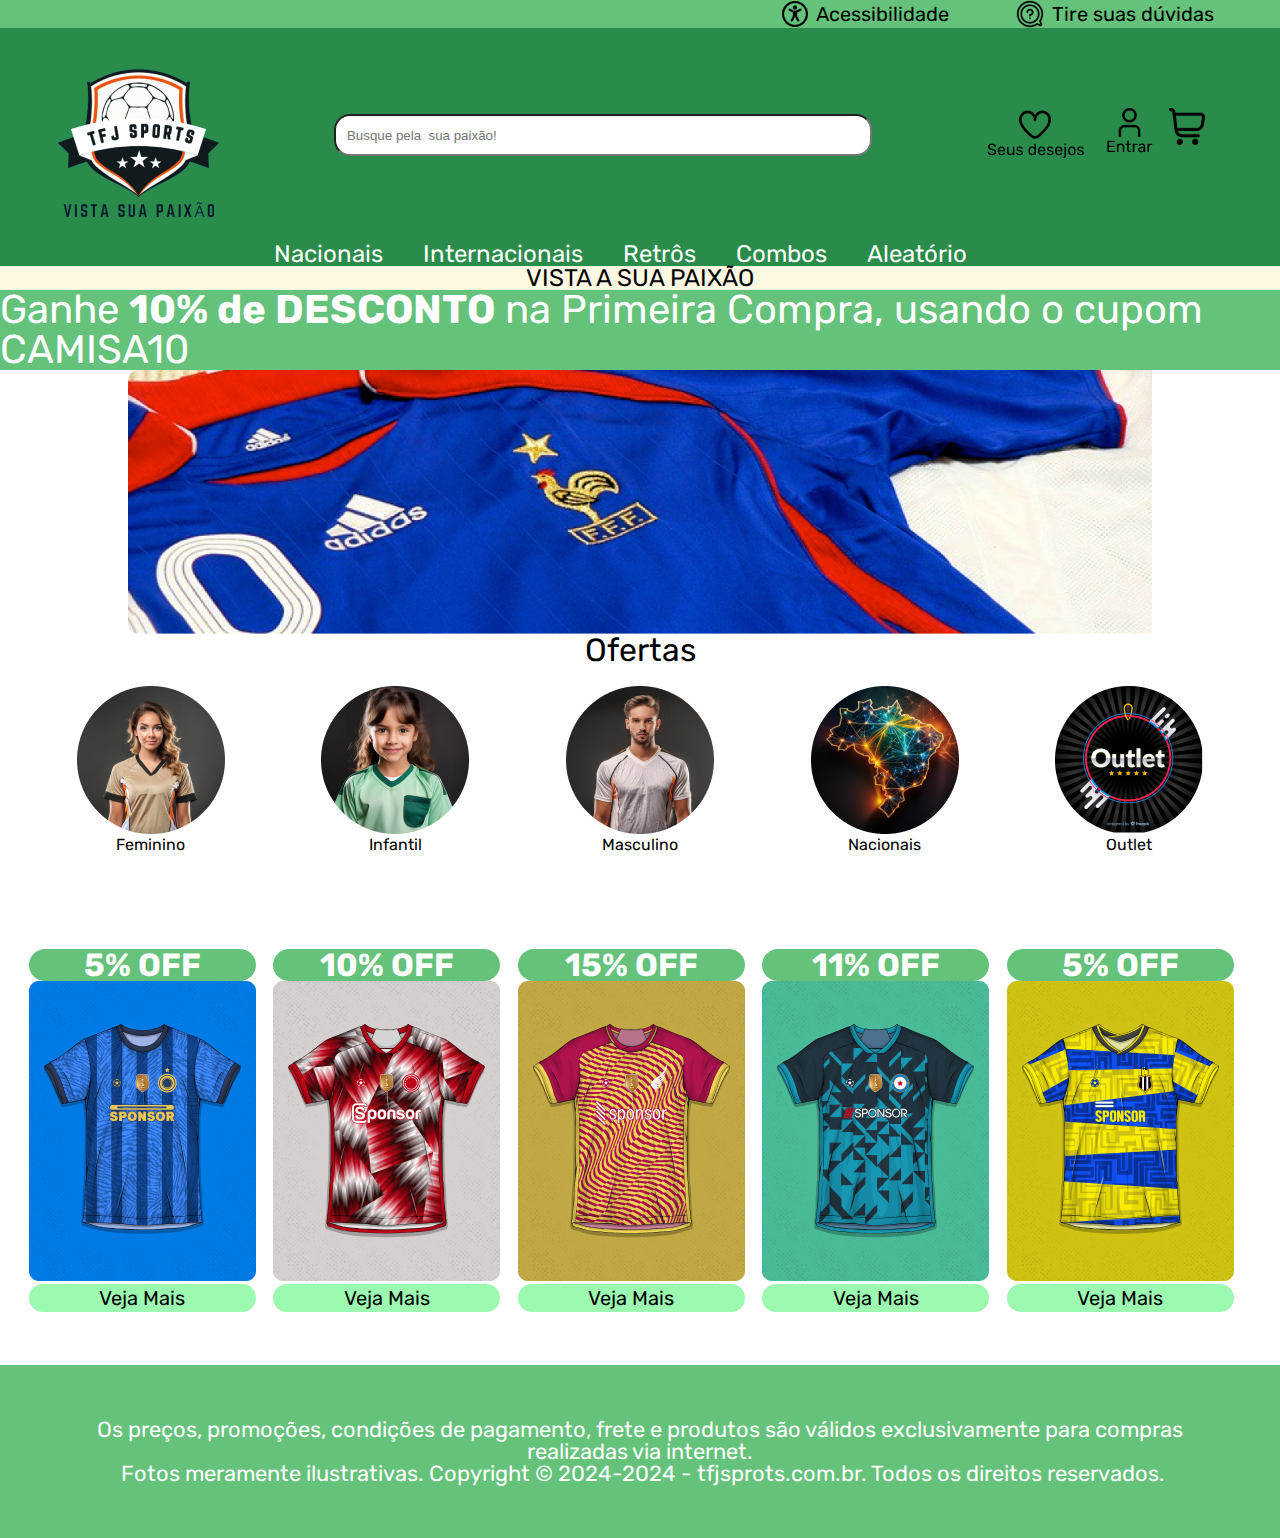
<file: index.html>
<!DOCTYPE html>
<html lang="en">

<head>
    <meta charset="UTF-8">
    <meta name="viewport" content="width=device-width, initial-scale=1.0">
    <title>tfjSPorts</title>
    <link rel="stylesheet" href="css/reset.css">
    <link rel="stylesheet" href="css/style.css">
</head>

<body>
    <header>
        <nav class="acessibilidade">
            <a href="">
                <img src="assets/img/acessibilidade.png" alt="">
                <p>Acessibilidade</p>
            </a>
            <a href="">
                <img src="assets/img/tireSuasDuvidas.png" alt="">
                <p>Tire suas dúvidas</p>
            </a>
        </nav>
        <nav class="principalNavegacaoCabecalho">

            <a href="index.html"><img class="logo" src="assets/img/logo.png  " alt=""></a>
            <input type="text" name="" id="barraPesquisaMenu" class="barraPesquisaMenu" placeholder="Busque pela  sua paixão!">
            <div class="icons">
                <a href=""><img src="assets/img/seusDesejos.svg" alt=""></a>
                <a href="login.html"><img src="assets/img/icon login.svg" alt=""></a>
                <a href=""><img src="assets/img/comprar.svg" alt=""></a>
            </div>

        </nav>

        <nav class="camisetasCategorias">
            <ul class="camisetasCategorias__lista">
                <li><a href="">Nacionais</a></li>
                <li><a href="">Internacionais</a></li>
                <li><a href="">Retrôs</a></li>
                <li><a href="">Combos</a></li>
                <li><a href="">Aleatório</a></li>
            </ul>
        </nav>

        <p class="frasefaixa">VISTA A SUA PAIXÃO</p>
    </header>
    <main>
        <p class="bannerDesconto">Ganhe <em>10% de DESCONTO</em> na Primeira Compra, usando o cupom CAMISA10</p>
        <img class="imagemBanner" src="assets/img/bannerCamiseta.png" alt="banner">

        <section>
            <div class="categoriasCarrossel">
                <h2 class="categoriasCarrossel__titulo">Ofertas</h2>
                <ul class="categoriasCarrossel__lista">
                    <li><a href=""><img src="assets/img/categoriaFeminina.png" alt=""><p>Feminino</p></a></li>
                    <li><a href=""><img src="assets/img/categoriaInfantil.png" alt=""><p>Infantil</p></a></li>
                    <li><a href=""><img src="assets/img/categoriaMasculina.png" alt=""><p>Masculino</p></a></li>
                    <li><a href=""><img src="assets/img/categoriaNacionais.png" alt=""><p>Nacionais</p></a></li>
                    <li><a href=""><img src="assets/img/outlet.png" alt=""><p>Outlet</p></a></li>
                </ul>
            </div>

            <div class="ofertasCamisetas">
                <div class="card">
                    <a href="ofertasCamisetas.html">
                        <p class="valorDesconto">5% OFF</p>
                        <img src="assets/img/camiseta1card.png" alt="">
                        <p class="vejaMais">Veja Mais</p>
                    </a>
                </div>
                <div class="card">
                    <a href="ofertasCamisetas.html">
                        <p class="valorDesconto">10% OFF</p>
                        <img src="assets/img/camiseta2card.png" alt="">
                        <p class="vejaMais">Veja Mais</p>
                    </a>
                </div>
                <div class="card">
                    <a href="ofertasCamisetas.html">
                        <p class="valorDesconto">15% OFF</p>
                        <img src="assets/img/camiseta3card.png" alt="">
                        <p class="vejaMais">Veja Mais</p>
                    </a>
                </div>
                <div class="card">
                    <a href="ofertasCamisetas.html">
                        <p class="valorDesconto">11% OFF</p>
                        <img src="assets/img/camiseta4card.png" alt="">
                        <p class="vejaMais">Veja Mais</p>
                    </a>
                </div>
                <div class="card">
                    <a href="ofertasCamisetas.html">
                        <p class="valorDesconto">5% OFF</p>
                        <img src="assets/img/camiseta5card.png" alt="">
                        <p class="vejaMais">Veja Mais</p>
                    </a>
                </div>
            </div>
            
        </section>
    </main>
    <footer>
        <p>Os preços, promoções, condições de pagamento, frete e produtos são válidos exclusivamente para compras realizadas via internet.<br> Fotos meramente ilustrativas. Copyright © 2024-2024 - tfjsprots.com.br. Todos os direitos reservados.</p>
    </footer>
</body>

</html>
</file>
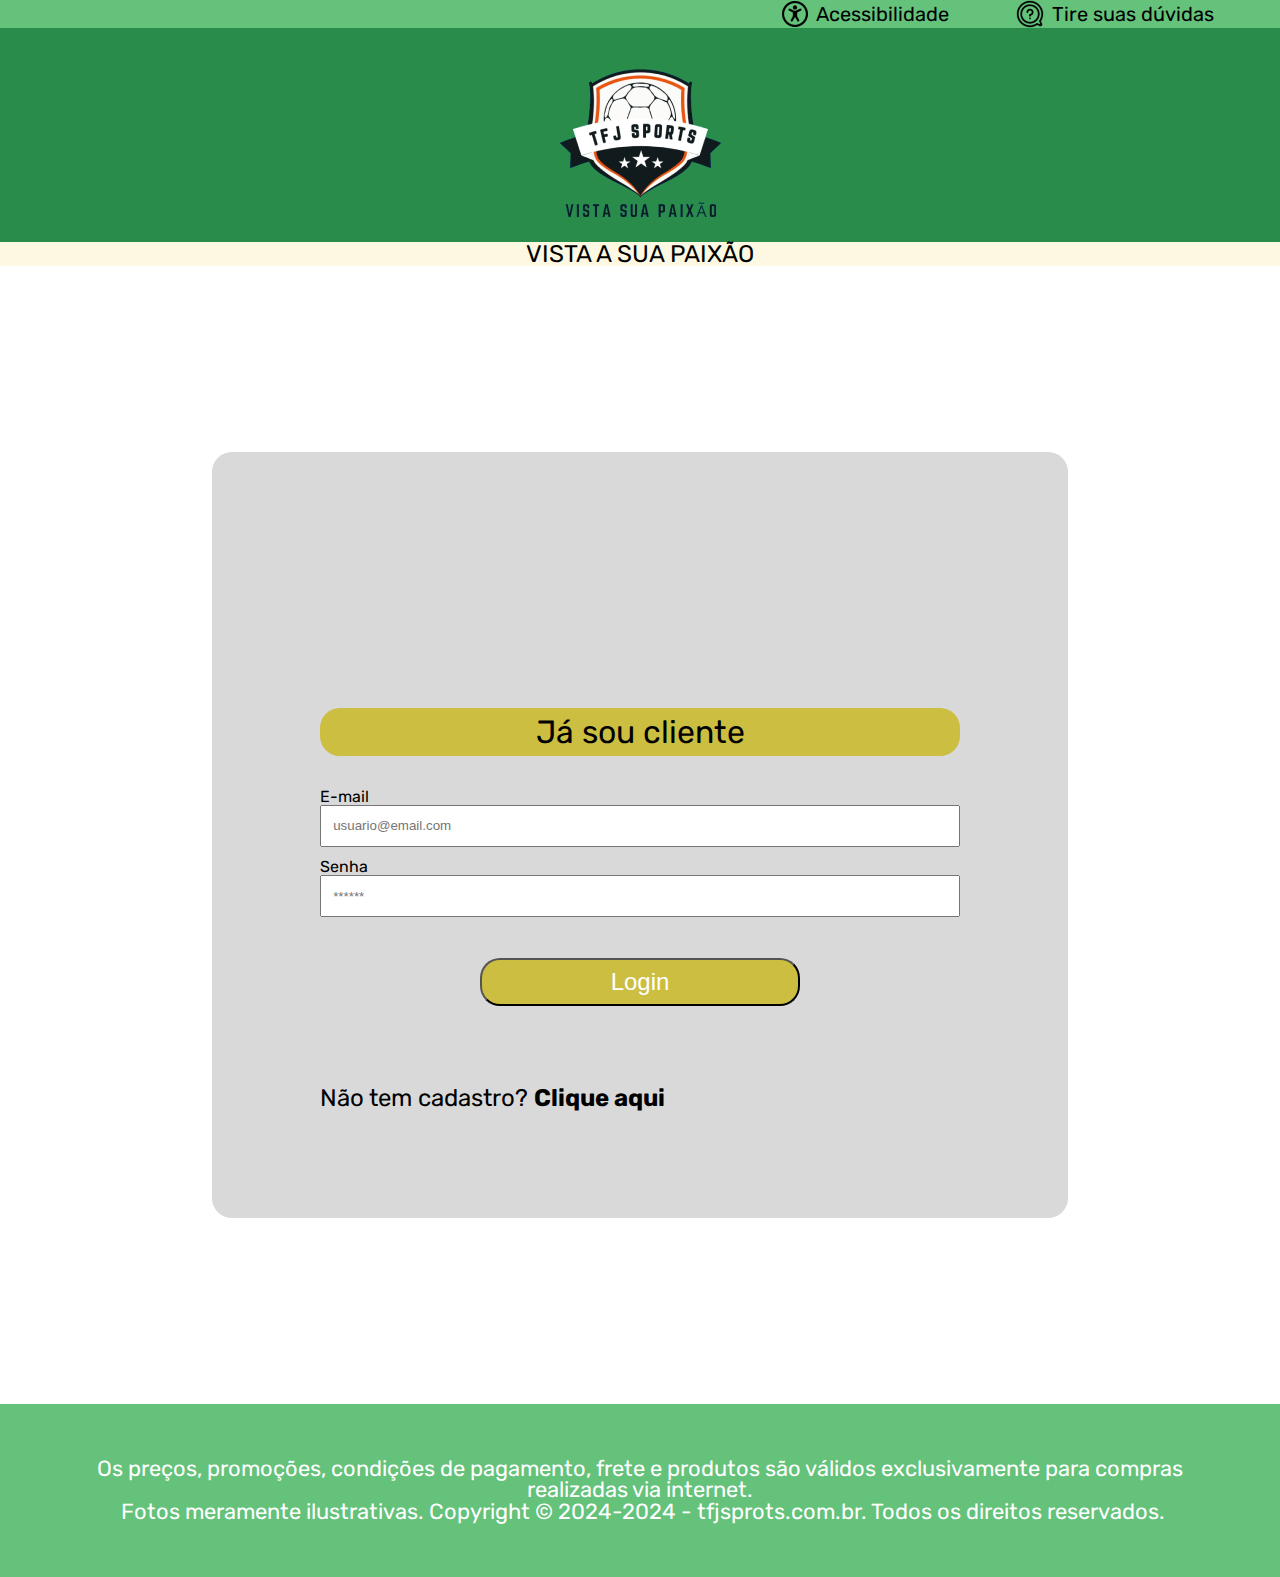
<file: cadastro.html>
<!DOCTYPE html>
<html lang="en">
<head>
    <meta charset="UTF-8">
    <meta name="viewport" content="width=device-width, initial-scale=1.0">
    <title>Document</title>
    <link rel="stylesheet" href="css/reset.css">
    <link rel="stylesheet" href="css/style.css">
    <link rel="stylesheet" href="css/form.css">
</head>
<body>
    <header>
        <nav class="acessibilidade">
            <a href="">
                <img src="assets/img/acessibilidade.png" alt="">
                <p>Acessibilidade</p>
            </a>
            <a href="">
                <img src="assets/img/tireSuasDuvidas.png" alt="">
                <p>Tire suas dúvidas</p>
            </a>
        </nav>
        <nav class="principalNavegacaoCabecalho">

            <a href="index.html"><img class="logo" src="assets/img/logo.png  " alt=""></a>

        </nav>

        <p class="frasefaixa">VISTA A SUA PAIXÃO</p>
    </header>
    <main>
        <form action="">
            <fieldset>
                <div>
                    <h2>Já sou cliente</h2>
                    <label for="">E-mail</label>
                    <input type="email" name="" id="" placeholder="usuario@email.com">
                    <label for="">Senha</label>
                    <input type="password" name="" id="" placeholder="******">
                    <button class="btnFormEnviar" type="submit">Login</button>
                    <p class="msgAuxiliarCadastro">Não tem cadastro? <a href="">Clique aqui</a></p>
                </div>
            </fieldset>
        </form>
    </main>
    <footer>
        <p>Os preços, promoções, condições de pagamento, frete e produtos são válidos exclusivamente para compras realizadas via internet.<br> Fotos meramente ilustrativas. Copyright © 2024-2024 - tfjsprots.com.br. Todos os direitos reservados.</p>
    </footer>
    
</body>
</html>
</file>
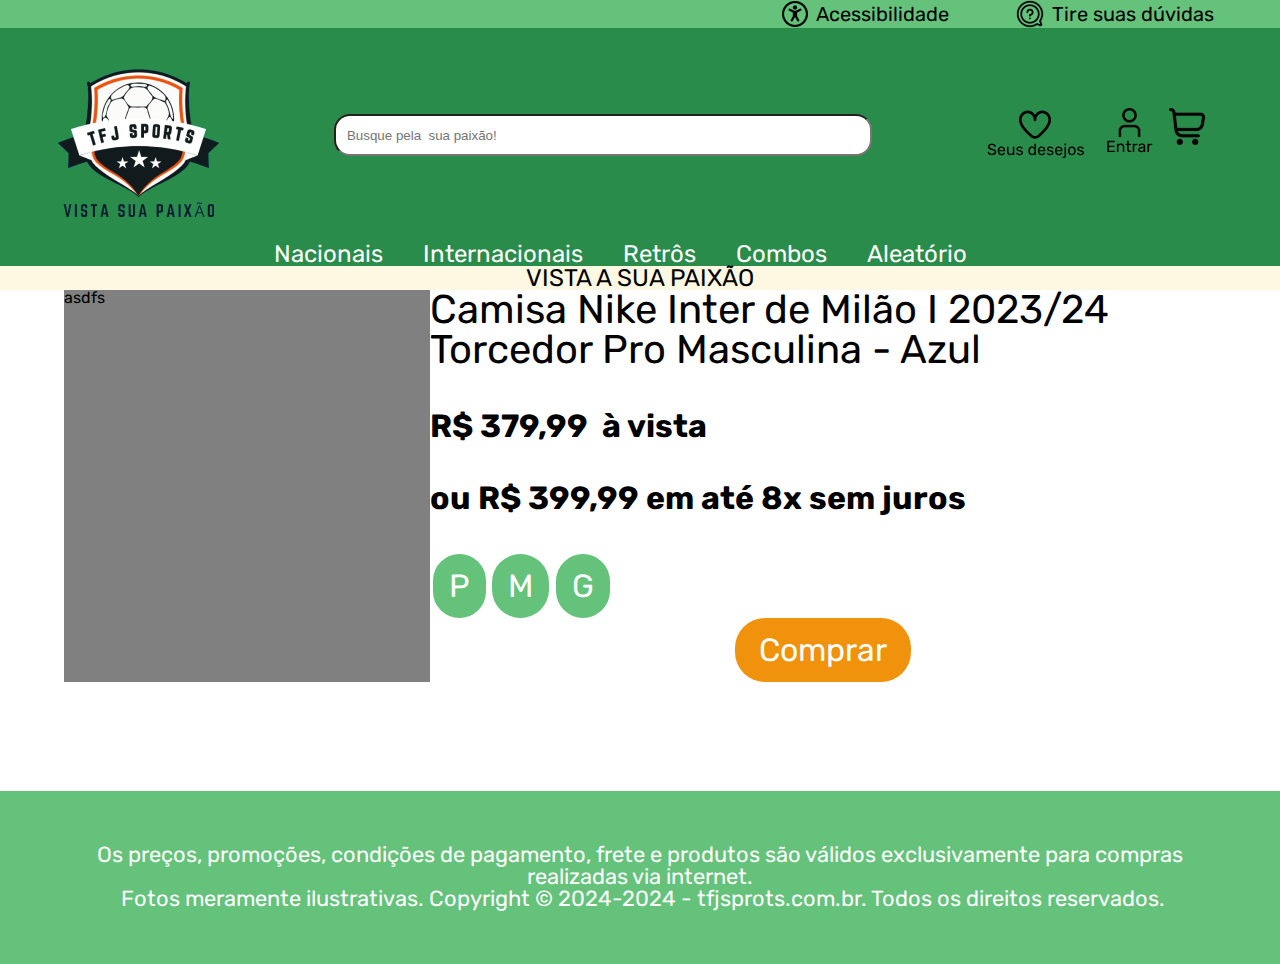
<file: compra.html>
<!DOCTYPE html>
<html lang="en">

<head>
    <meta charset="UTF-8">
    <meta name="viewport" content="width=device-width, initial-scale=1.0">
    <title>Document</title>
    <link rel="stylesheet" href="css/reset.css">
    <link rel="stylesheet" href="css/style.css">
    <link rel="stylesheet" href="css/compra.css">
</head>

<body>
    <header>
        <nav class="acessibilidade">
            <a href="">
                <img src="assets/img/acessibilidade.png" alt="">
                <p>Acessibilidade</p>
            </a>
            <a href="">
                <img src="assets/img/tireSuasDuvidas.png" alt="">
                <p>Tire suas dúvidas</p>
            </a>
        </nav>
        <nav class="principalNavegacaoCabecalho">

            <a href="index.html"><img class="logo" src="assets/img/logo.png  " alt=""></a>
            <input type="text" name="" id="barraPesquisaMenu" class="barraPesquisaMenu"
                placeholder="Busque pela  sua paixão!">
            <div class="icons">
                <a href=""><img src="assets/img/seusDesejos.svg" alt=""></a>
                <a href="login.html"><img src="assets/img/icon login.svg" alt=""></a>
                <a href=""><img src="assets/img/comprar.svg" alt=""></a>
            </div>

        </nav>

        <nav class="camisetasCategorias">
            <ul class="camisetasCategorias__lista">
                <li><a href="">Nacionais</a></li>
                <li><a href="">Internacionais</a></li>
                <li><a href="">Retrôs</a></li>
                <li><a href="">Combos</a></li>
                <li><a href="">Aleatório</a></li>
            </ul>
        </nav>

        <p class="frasefaixa">VISTA A SUA PAIXÃO</p>
    </header>
    <main>
        <div class="produto">
            <div class="produto__imagens">asdfs</div>

            <div class="produto__descricao">
                <h2>Camisa Nike Inter de Milão I 2023/24 Torcedor Pro Masculina - Azul</h2>
                <p class="produto__descricao__texto">R$ 379,99  à vista</p>
                <p class="produto__descricao__texto">ou R$ 399,99 em até 8x sem juros</p>
                <div class="produto__descricao__tamanhos">
                    <a href="">P</a>
                    <a href="">M</a>
                    <a href="">G</a>
                </div>
                <a class="produto__descricao__btnCompra" href="">Comprar</a>
            </div>
        </div>
    </main>
    <footer>
        <p>Os preços, promoções, condições de pagamento, frete e produtos são válidos exclusivamente para compras realizadas via internet.<br> Fotos meramente ilustrativas. Copyright © 2024-2024 - tfjsprots.com.br. Todos os direitos reservados.</p>
    </footer>
</body>

</html>
</file>
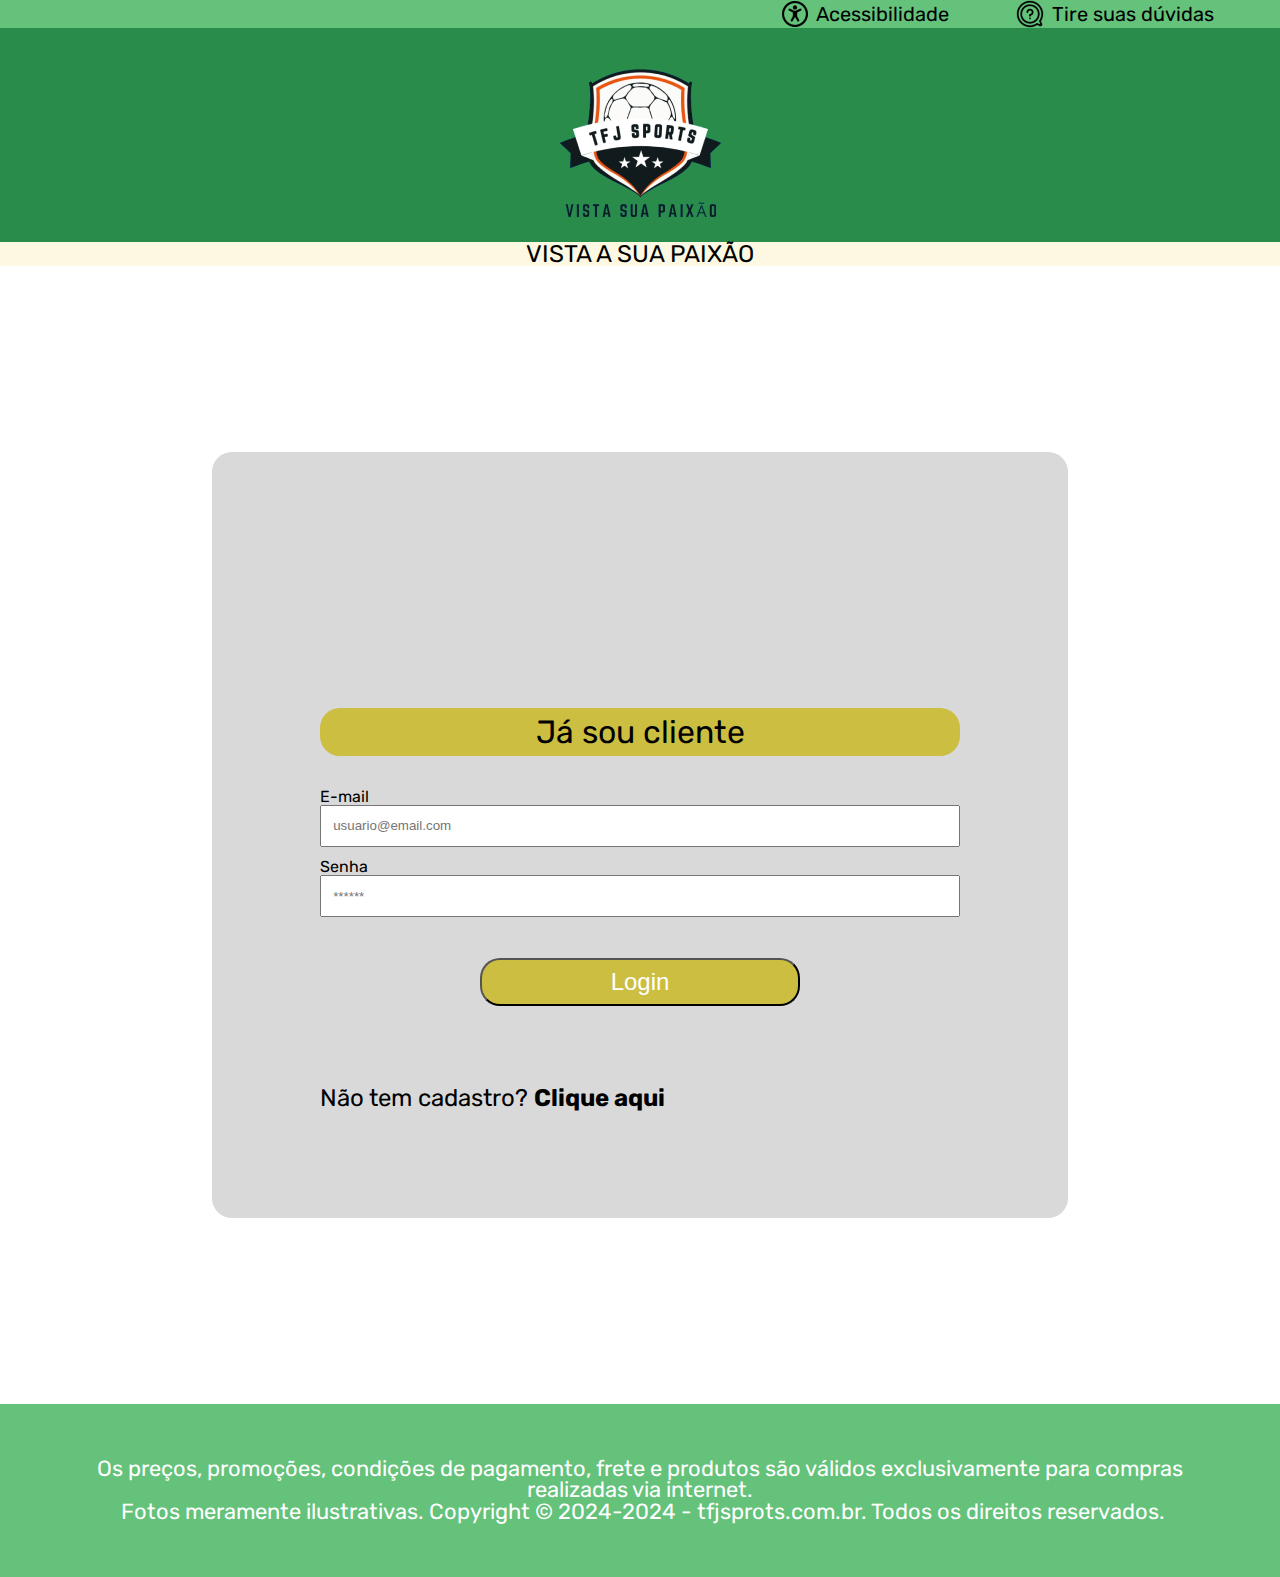
<file: login.html>
<!DOCTYPE html>
<html lang="en">
<head>
    <meta charset="UTF-8">
    <meta name="viewport" content="width=device-width, initial-scale=1.0">
    <title>Document</title>
    <link rel="stylesheet" href="css/reset.css">
    <link rel="stylesheet" href="css/style.css">
    <link rel="stylesheet" href="css/form.css">
</head>
<body>
    <header>
        <nav class="acessibilidade">
            <a href="">
                <img src="assets/img/acessibilidade.png" alt="">
                <p>Acessibilidade</p>
            </a>
            <a href="">
                <img src="assets/img/tireSuasDuvidas.png" alt="">
                <p>Tire suas dúvidas</p>
            </a>
        </nav>
        <nav class="principalNavegacaoCabecalho">

            <a href="index.html"><img class="logo" src="assets/img/logo.png  " alt=""></a>

        </nav>

        <p class="frasefaixa">VISTA A SUA PAIXÃO</p>
    </header>
    <main>
        <form action="">
            <fieldset>
                <div>
                    <h2>Já sou cliente</h2>
                    <label for="">E-mail</label>
                    <input type="email" name="" id="" placeholder="usuario@email.com">
                    <label for="">Senha</label>
                    <input type="password" name="" id="" placeholder="******">
                    <button class="btnFormEnviar" type="submit">Login</button>
                    <p class="msgAuxiliarCadastro">Não tem cadastro? <a href="cadastro.html">Clique aqui</a></p>
                </div>
            </fieldset>
        </form>
    </main>
    <footer>
        <p>Os preços, promoções, condições de pagamento, frete e produtos são válidos exclusivamente para compras realizadas via internet.<br> Fotos meramente ilustrativas. Copyright © 2024-2024 - tfjsprots.com.br. Todos os direitos reservados.</p>
    </footer>
    
</body>
</html>
</file>
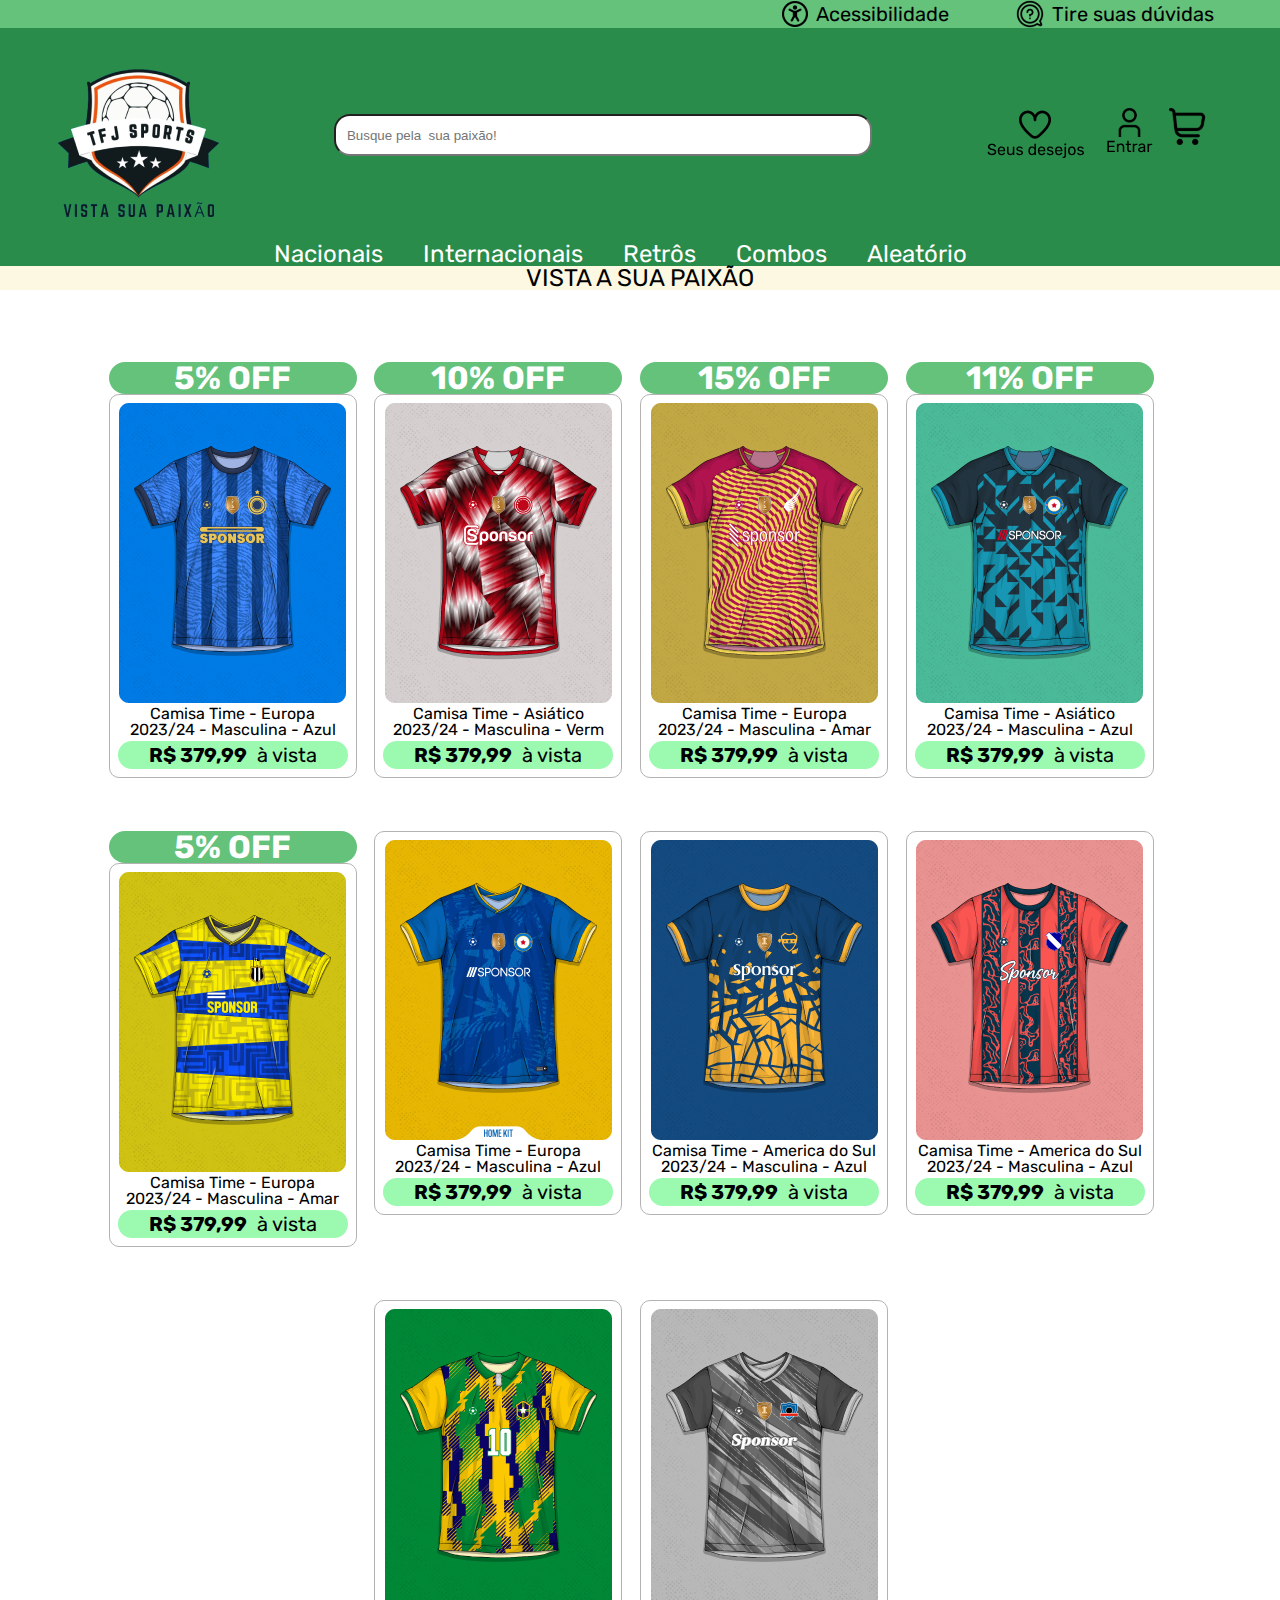
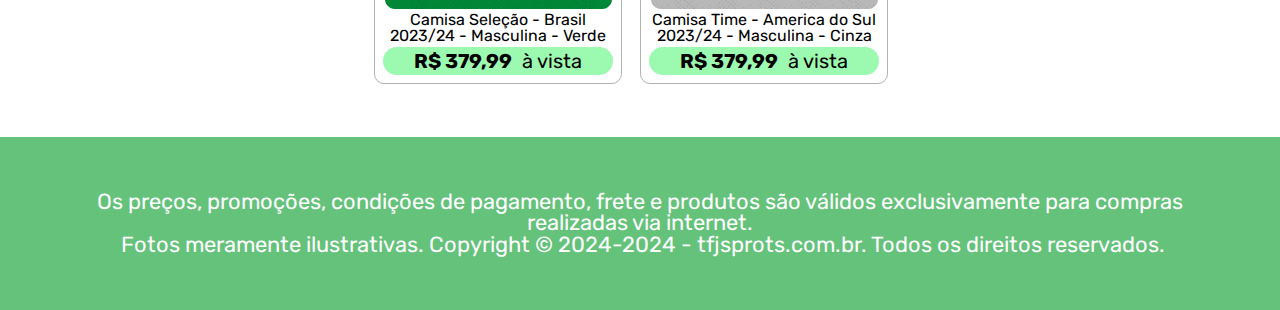
<file: ofertasCamisetas.html>
<!DOCTYPE html>
<html lang="en">
<head>
    <meta charset="UTF-8">
    <meta name="viewport" content="width=device-width, initial-scale=1.0">
    <title>Document</title>
    <link rel="stylesheet" href="css/reset.css">
    <link rel="stylesheet" href="css/style.css">
    <link rel="stylesheet" href="css/ofertasCamisetas.css">
</head>
<body>
    <header>
        <nav class="acessibilidade">
            <a href="">
                <img src="assets/img/acessibilidade.png" alt="">
                <p>Acessibilidade</p>
            </a>
            <a href="">
                <img src="assets/img/tireSuasDuvidas.png" alt="">
                <p>Tire suas dúvidas</p>
            </a>
        </nav>
        <nav class="principalNavegacaoCabecalho">

            <a href="index.html"><img class="logo" src="assets/img/logo.png  " alt=""></a>
            <input type="text" name="" id="barraPesquisaMenu" class="barraPesquisaMenu" placeholder="Busque pela  sua paixão!">
            <div class="icons">
                <a href=""><img src="assets/img/seusDesejos.svg" alt=""></a>
                <a href="login.html"><img src="assets/img/icon login.svg" alt=""></a>
                <a href=""><img src="assets/img/comprar.svg" alt=""></a>
            </div>

        </nav>

        <nav class="camisetasCategorias">
            <ul class="camisetasCategorias__lista">
                <li><a href="">Nacionais</a></li>
                <li><a href="">Internacionais</a></li>
                <li><a href="">Retrôs</a></li>
                <li><a href="">Combos</a></li>
                <li><a href="">Aleatório</a></li>
            </ul>
        </nav>

        <p class="frasefaixa">VISTA A SUA PAIXÃO</p>
    </header>
    <main>
        <section>
            <div class="ofertasCamisetas">
                <div class="card">
                    <a href="compra.html">
                        <p class="valorDesconto">5% OFF</p>
                        <div class="card__destaque">
                            <img src="assets/img/camiseta1card.png" alt="">
                            <p class="descricao_camiseta">Camisa Time - Europa 2023/24 - Masculina - Azul</p>
                            <p class="vejaMais"><em>R$ 379,99</em>  à vista</p>
                        </div>
                    </a>
                </div>
                <div class="card">
                    <a href="compra.html">
                        <p class="valorDesconto">10% OFF</p>
                        <div class="card__destaque">
                            <img src="assets/img/camiseta2card.png" alt="">
                            <p class="descricao_camiseta">Camisa Time - Asiático 2023/24 - Masculina - Verm   </p>
                            <p class="vejaMais"><em>R$ 379,99</em>  à vista</p>
                        </div>
                    </a>
                </div>
                <div class="card">
                    <a href="compra.html">
                        <p class="valorDesconto">15% OFF</p>
                        <div class="card__destaque">
                            <img src="assets/img/camiseta3card.png" alt="">
                            <p class="descricao_camiseta">Camisa Time - Europa 2023/24 - Masculina - Amar</p>
                            <p class="vejaMais"><em>R$ 379,99</em>  à vista</p>
                        </div>
                    </a>
                </div>
                <div class="card">
                    <a href="compra.html">
                        <p class="valorDesconto">11% OFF</p>
                        <div class="card__destaque">
                            <img src="assets/img/camiseta4card.png" alt="">
                            <p class="descricao_camiseta">Camisa Time - Asiático 2023/24 - Masculina - Azul</p>
                            <p class="vejaMais"><em>R$ 379,99</em>  à vista</p>
                        </div>
                    </a>
                </div>
                <div class="card">
                    <a href="compra.html">
                        <p class="valorDesconto">5% OFF</p>
                        <div class="card__destaque">
                            <img src="assets/img/camiseta5card.png" alt="">
                            <p class="descricao_camiseta">Camisa Time - Europa 2023/24 - Masculina - Amar</p>
                            <p class="vejaMais"><em>R$ 379,99</em>  à vista</p>
                        </div>
                    </a>
                </div>
                
                <div class="card">
                    <a href="compra.html">
                        <div class="card__destaque">
                            <img src="assets/img/camiseta6card.png" alt="">
                            <p class="descricao_camiseta">Camisa Time - Europa 2023/24 - Masculina - Azul</p>
                            <p class="vejaMais"><em>R$ 379,99</em>  à vista</p>
                        </div>
                    </a>
                </div>
                <div class="card">
                    <a href="compra.html">
                        <div class="card__destaque">
                            <img src="assets/img/camiseta7card.png" alt="">
                            <p class="descricao_camiseta">Camisa Time - America do Sul 2023/24 - Masculina - Azul</p>
                            <p class="vejaMais"><em>R$ 379,99</em>  à vista</p>
                        </div>
                    </a>
                </div>
                <div class="card">
                    <a href="compra.html">
                        <div class="card__destaque">
                            <img src="assets/img/camiseta8card.png" alt="">
                            <p class="descricao_camiseta">Camisa Time - America do Sul 2023/24 - Masculina - Azul</p>
                            <p class="vejaMais"><em>R$ 379,99</em>  à vista</p>
                        </div>
                    </a>
                </div>
                <div class="card">
                    <a href="compra.html">
                        <div class="card__destaque">
                            <img src="assets/img/camiseta9card.png" alt="">
                            <p class="descricao_camiseta">Camisa Seleção - Brasil 2023/24 - Masculina - Verde</p>
                            <p class="vejaMais"><em>R$ 379,99</em>  à vista</p>
                        </div>
                    </a>
                </div>
                <div class="card">
                    <a href="compra.html">
                        <div class="card__destaque">
                            <img src="assets/img/camiseta10card.png" alt="">
                            <p class="descricao_camiseta">Camisa Time - America do Sul 2023/24 - Masculina - Cinza</p>
                            <p class="vejaMais"><em>R$ 379,99</em>  à vista</p>
                        </div>
                    </a>
                </div>

            </div>
        </section>
    </main>
    <footer>
        <p>Os preços, promoções, condições de pagamento, frete e produtos são válidos exclusivamente para compras realizadas via internet.<br> Fotos meramente ilustrativas. Copyright © 2024-2024 - tfjsprots.com.br. Todos os direitos reservados.</p>
    </footer>
</body>
</html>
</file>
<file: css/style.css>
@import url('https://fonts.googleapis.com/css2?family=Rubik:ital,wght@0,300..900;1,300..900&display=swap');

:root{
    --cor-preta-fonte: #000;
    --cor-paleta-tom2: #64C27B;
    --cor-paleta-tom3: #9BFAB0;
    --cor-principal: #2A8C4A;
    --cor-contraste: #fff;
    --cor-secundaria: #FDF8E1;
}

body{
    font-family: "Rubik", sans-serif;
    font-weight: 400;
    font-size: 16px;
    box-sizing: border-box;
}

header{
    background-color: var(--cor-principal);
}


.acessibilidade{
    background-color:   var(--cor-paleta-tom2);
    display: flex;
    flex-flow: nowrap row;
    justify-content: flex-end;
}

.acessibilidade a{
    display: flex;
    flex-flow: row nowrap;
    align-items: center;
    text-decoration: none;
    margin-right: 4.15rem;
    color: var(--cor-preta-fonte);
    font-size: 1.25rem;
}

.acessibilidade a img{
    margin-right: 0.5rem;
}

.principalNavegacaoCabecalho{    
    display: flex;
    flex-flow: row nowrap;
    justify-content: space-around;
    align-items: center;
}

.logo{
    max-width: 161px;
}

.icons{
    display: flex;
    flex-flow: row nowrap;
    justify-content: space-between;
}

.icons a{
    margin-right: 1rem;
}

.barraPesquisaMenu{
    border-radius: 16px;
    width: 40vw;
    padding: 0.7rem;
}


.camisetasCategorias__lista{
    display: flex;
    flex-flow: row nowrap;
    justify-content: center;
    
}

.camisetasCategorias__lista li a{
    text-decoration: none;
    color: var(--cor-contraste);
    margin-right: 2.5rem;
    font-size: 1.5rem;
}


.frasefaixa{
    background-color: var(--cor-secundaria);
    text-align: center;
    font-size: 1.5rem;
}

.bannerDesconto{
    background-color: var(--cor-paleta-tom2);
    color: var(--cor-contraste);
    font-size: 2.5rem;
    
}

.bannerDesconto em{
    font-weight: bold;
}

.imagemBanner{
    width: 80vw;
    max-width: 1332px;
}

.categoriasCarrossel__titulo{
    font-size: 2rem;
    text-align: center;
    margin-bottom: 1.25rem;

}

.categoriasCarrossel__lista{
    display: flex;
    flex-flow: row nowrap;
    justify-content: space-around;
    margin-bottom: 6rem;
}

.categoriasCarrossel__lista li{
    text-align: center;
}

.ofertasCamisetas{
    display: flex;
    flex-flow: row wrap;
    justify-content: center;
}

.card{
    display: flex;
    flex-flow: column nowrap;
    align-items: center;
    text-align: center;
    margin: 0 1.1rem 3.3rem 0;
    max-width: 248px;
}

.valorDesconto{
    font-size: 2rem;
    font-weight: bold;
    background-color: var(--cor-paleta-tom2);
    border-radius: 16px;
    color: var(--cor-contraste);
}

.vejaMais{
    background-color: var(--cor-paleta-tom3);
    border-radius: 16px;
    padding: 0.25rem;
    font-size: 1.25rem;
}

/*tags*/

main{
    display: flex;
    flex-flow: column nowrap;
    align-items: center;
}
a{
    text-decoration: none;
    color: var(--cor-preta-fonte);
}

footer{
    background-color: var(--cor-paleta-tom2);
    color: var(--cor-contraste);
    text-align: center;
    padding: 3.35rem;
    font-size: 1.37rem;
}
</file>
<file: css/form.css>
form{
    margin: 11.6rem 0;
}

fieldset{
    background-color: #D9D9D9;
    width: 50vw;
    max-width: 655px;
    border-radius: 20px;
    padding: 6.75rem;
    display: flex;
    flex-flow: column nowrap;
}

div{
    display: flex;
    display: flex;
    flex-flow: column nowrap;
    justify-content: flex-start;
}

h2{
    background-color: #CBBE41;
    font-size: 2rem;
    text-align: center;
    border-radius: 20px;
    padding: .5rem;
    margin: 9.25rem 0 2.1rem;
}

input{
    padding: .7rem;
    margin-bottom: .8rem;
}

.btnFormEnviar{
    background-color: #CBBE41;
    border-radius: 20px;
    padding: .5rem;
    width: 50%;
    margin: 1.75rem auto;
    font-size: 1.5rem;
    color: #fff;
}

.msgAuxiliarCadastro{
    margin-top: 3.3rem;
    font-size: 1.5rem;
}

.msgAuxiliarCadastro a{
    font-weight: bold;
}
</file>
<file: css/compra.css>
main{
    margin-bottom: 6.8rem;
}
.produto{
    display: flex;
    flex-flow: row nowrap;
    width: 90vw;
    justify-content: space-around;
}

.produto__imagens{
    max-width: 395px;
    width: 50%;
    background-color: gray;
}

.produto__descricao{
    display: flex;
    flex-flow: column nowrap;
    justify-content: space-around;
    align-items: flex-start;
}

.produto__descricao h2 , .produto__descricao__texto{
    font-size: 2.5rem;
    margin-bottom: 2.5rem;
}

.produto__descricao p{
    font-weight: bold;
    font-size: 2rem;
}

.produto__descricao__tamanhos{
    display: flex;
    justify-content: center;
}

.produto__descricao__tamanhos a{
    background-color: #64C27B;
    border-radius: 30px;
    margin: 0 0.2rem;
    font-size: 2rem;
    padding: 1rem;
    color: #fff;
}

.produto__descricao__btnCompra{
    background-color: #F0920C;
    color: #fff;
    font-size: 2rem;
    padding: 1rem 1.5rem;
    border-radius: 30px;
    margin: 0 auto;

}
</file>
<file: css/ofertasCamisetas.css>
.card__destaque{
    border: 1px solid #B5B2B2;
    border-radius: 10px;
    padding: 0.5rem;
}

.vejaMais em{
    font-weight: bold;
}
.descricao_camiseta{
    font-size: 1rem;
    text-align: center;
    margin-bottom: .2rem;
}

main{
    margin-top: 4.5rem;
}
</file>
